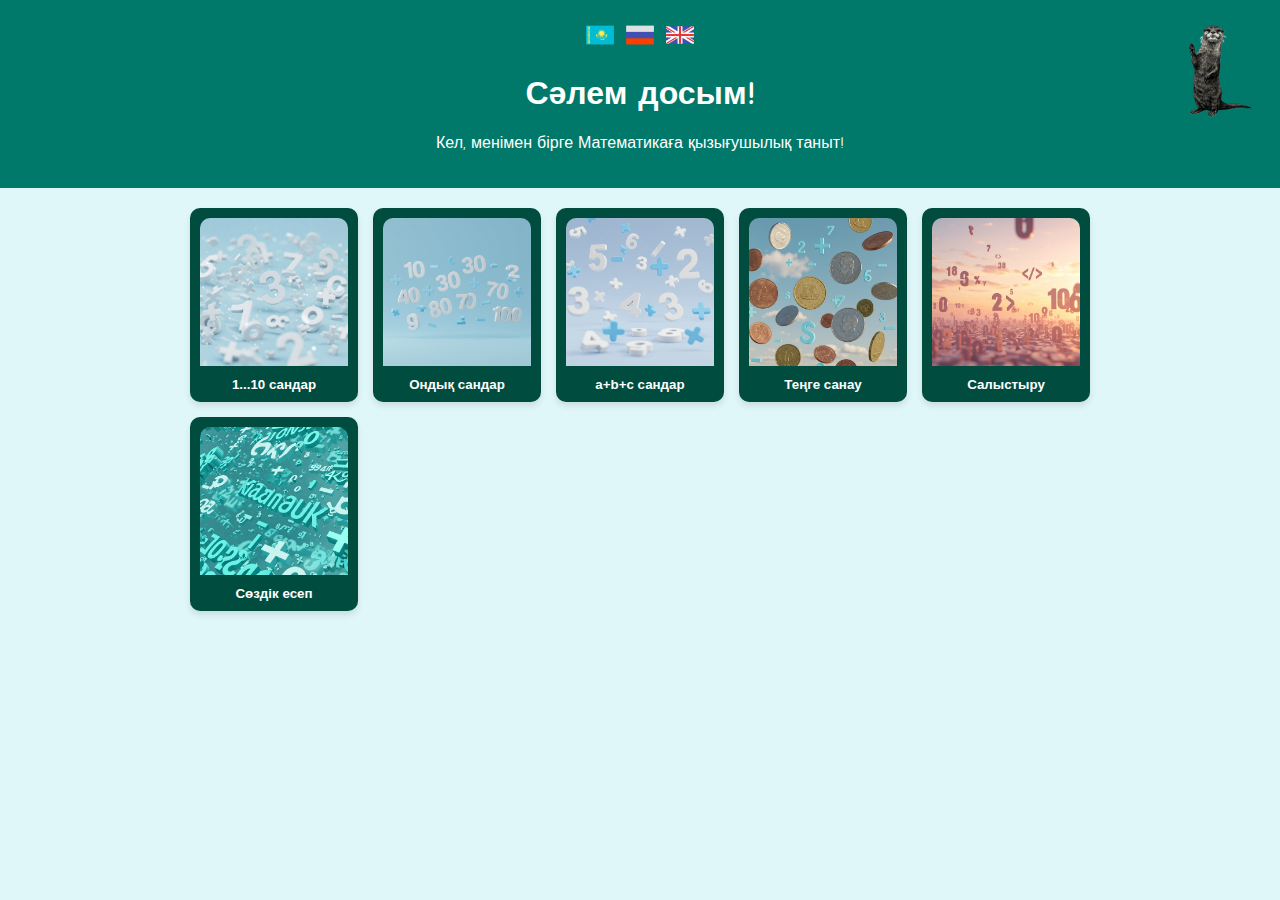
<file: index.html>
<!DOCTYPE html>
<html lang="kk">
<head>
  <meta charset="UTF-8">
  <meta name="description" content="Балаларға арналған қызықты математика тапсырмалары. Fun Math — ойнау арқылы үйрену. iMektep бастауыш сынып оқушыларына арналған.">
  <meta name="keywords" content="математика, iMektep, Қазақстан, бастауыш сынып, онлайн оқу, балаларға арналған математика">
  <meta property="og:title" content="Fun Math - Қызықты Математика iMektep жобасынан">
  <meta property="og:description" content="Математикамен ойнап үйрен! Бастауыш сынып оқушыларына арналған онлайн тапсырмалар.">
  <meta property="og:image" content="https://mektep.kz/img/logo.png">
  <meta property="og:url" content="https://mektep.kz">
  <meta property="og:type" content="website">
  <meta name="viewport" content="width=device-width, initial-scale=1.0">
  <title>Математика</title>
  <link href="https://fonts.googleapis.com/css2?family=Comic+Neue:wght@400;700&display=swap" rel="stylesheet">
<link rel="icon" href="./img/logo.ico">
 <link rel="stylesheet" href="./style.css">

  <link rel="icon" href="./img/favicon.ico">
  
</head>

<body>
    <div id="intro" class="intro">
      <div class="intro-text">
        <div class="flags">
          <img src="./img/flag_KZ.png" alt="Қазақша" data-lang="kz" style="width: 30px; cursor: pointer; margin-right: 5px;">
          <img src="./img/flag_RU.png" alt="Русский" data-lang="ru" style="width: 30px; cursor: pointer; margin-right: 5px;">
          <img src="./img/flag_UK.png" alt="English" data-lang="en" style="width: 30px; cursor: pointer;">
        </div>
        <h1 data-i18n="greeting_title"></h1>
        <p data-i18n="greeting_text"></p>
      </div>
      <img src="./img/otter-mascot.png" alt="Mascot" class="mascot">
    </div>

  <div id="mode-select" class="grid container">

    <button class="mode-button card" onclick="startGame('basic')">
      <img src="./img/basic.jpg" alt="1...10 сандар">
      <div class="label" data-i18n="mode_basic"></div>
    </button>

    <button class="mode-button card" onclick="startGame('tens')">
      <img src="./img/tens.png" alt="Ондық сандар">
      <div class="label" data-i18n="mode_tens"></div>
    </button>
    
    <button class="mode-button card" onclick="startGame('triple')">
      <img src="./img/triple.png" alt="a+b+c сандар">
      <div class="label" data-i18n="mode_triple"></div>
    </button>

    <button class="mode-button card" onclick="startGame('money')">
      <img src="./img/tenge.png" alt="Теңге санау">
      <div class="label" data-i18n="mode_money"></div>
    </button>

    <button class="mode-button card" onclick="startGame('compare')">
      <img src="./img/compare.png" alt="Салыстыру">
      <div class="label" data-i18n="mode_compare"></div>
    </button>

    <button class="mode-button card" onclick="startGame('word')">
      <img src="./img/word.jpg" alt="Сөздік есеп">
      <div class="label" data-i18n="mode_word"></div>
    </button>
  </div>
  <div id="game-area" class="game-box" style="display: none;">
    <div id="question-label"></div>
    <div id="math-problem"></div>
    <div id="options"></div>
    <div id="result"></div>
    <button id="restart-button" class="restart-button" onclick="restartGame()" style="display: none;">Қайта бастау</button>
    <button id="back-button" class="back-button" onclick="returnToMenu()" style="display: none;">❌</button>
  </div>


 <script src="./script.js"></script>
</body>
</html>
</file>
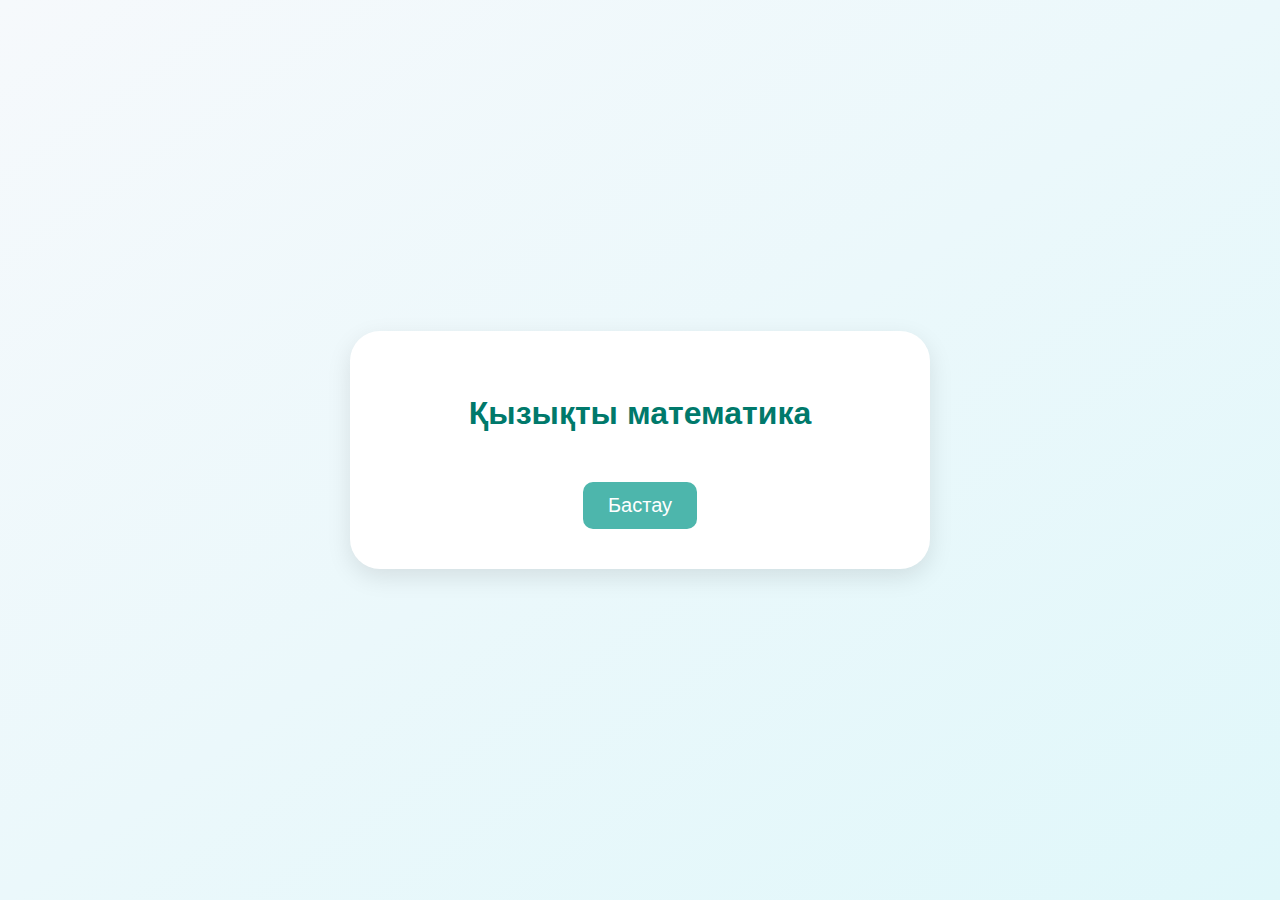
<file: esep.html>
<!DOCTYPE html>
<html lang="kk">
<head>
  <meta charset="UTF-8" />
  <title>Қызықты математика</title>
  
  <!-- Подключение шрифта -->
  <link rel="preconnect" href="https://fonts.googleapis.com">
  <link rel="preconnect" href="https://fonts.gstatic.com" crossorigin>
  <link href="https://fonts.googleapis.com/css2?family=Quicksand:wght@300..700&display=swap" rel="stylesheet">
  
  <style>
    body {
      font-family: "Quicksand", sans-serif;
      background: linear-gradient(to bottom right, #f6f9fc, #e0f7fa);
      margin: 0;
      padding: 0;
      display: flex;
      justify-content: center;
      align-items: center;
      min-height: 100vh;
    }

    .container {
      background: white;
      padding: 40px;
      border-radius: 30px;
      box-shadow: 0 8px 25px rgba(0, 0, 0, 0.1);
      text-align: center;
      width: 90%;
      max-width: 500px;
    }

    h1 {
      color: #00796b;
      margin-bottom: 30px;
    }

    #question-label {
      font-size: 18px;
      color: #888;
      margin-bottom: 5px;
    }

    #math-problem {
      font-size: 48px;
      color: #333;
    }

    #result {
  height: 32px; /* фиксированная высота */
  margin: 20px 0;
  font-weight: bold;
  font-size: 20px;
  transition: opacity 0.3s ease;
  display: flex;
  align-items: center;
  justify-content: center;
  gap: 10px;
}


    .option-button {
      font-size: 24px;
      padding: 15px 30px;
      margin: 10px;
      border: none;
      border-radius: 15px;
      background-color: #81d4fa;
      color: white;
      cursor: pointer;
      transition: background-color 0.3s ease, transform 0.2s ease;
    }

    .option-button:hover {
      background-color: #4fc3f7;
      transform: scale(1.05);
    }

    #options {
      margin-top: 20px;
    }

    #game-area, #restart-button {
      display: none;
    }

    #start-button, #restart-button {
      font-size: 20px;
      padding: 12px 25px;
      margin-top: 20px;
      background-color: #4db6ac;
      color: white;
      border: none;
      border-radius: 10px;
      cursor: pointer;
      transition: background-color 0.3s ease;
    }

    #start-button:hover, #restart-button:hover {
      background-color: #00897b;
    }
  </style>
</head>
<body>
  <div class="container">
    <h1>Қызықты математика</h1>

    <button id="start-button" onclick="startGame()">Бастау</button>
    <button id="restart-button" onclick="startGame()">Тағы да!</button>

    <div id="game-area">
      <div id="question"></div>
      <div id="options"></div>
      <div id="result"></div>
    </div>
  </div>

  <script>
    let num1, num2, operator, correctAnswer;
    let currentQuestion = 0;
    let correctAnswers = 0;
    const totalQuestions = 10;

    function startGame() {
      currentQuestion = 0;
      correctAnswers = 0;

      document.getElementById('start-button').style.display = 'none';
      document.getElementById('restart-button').style.display = 'none';
      document.getElementById('game-area').style.display = 'block';
      document.getElementById('game-area').innerHTML = `
        <div id="question"></div>
        <div id="options"></div>
        <div id="result"></div>
      `;
      generateQuestion();
    }

    function generateQuestion() {
      const isAddition = Math.random() < 0.5;
      operator = isAddition ? '+' : '-';

      num1 = Math.floor(Math.random() * 10);
      num2 = Math.floor(Math.random() * 10);

      if (!isAddition && num1 < num2) {
        [num1, num2] = [num2, num1];
      }

      correctAnswer = operator === '+' ? num1 + num2 : num1 - num2;

      document.getElementById('question').innerHTML = `
        <div id="question-label">Сұрақ ${currentQuestion + 1}:</div>
        <div id="math-problem">${num1} ${operator} ${num2} = ?</div>
      `;
      document.getElementById('result').textContent = '';

      generateOptions();
    }

    function generateOptions() {
      const optionsDiv = document.getElementById('options');
      optionsDiv.innerHTML = '';

      let answers = [correctAnswer];
      while (answers.length < 3) {
        let wrongAnswer = correctAnswer + Math.floor(Math.random() * 5 - 2);
        if (!answers.includes(wrongAnswer) && wrongAnswer >= 0) {
          answers.push(wrongAnswer);
        }
      }

      answers.sort(() => Math.random() - 0.5);

      for (let ans of answers) {
        let btn = document.createElement('button');
        btn.textContent = ans;
        btn.className = 'option-button';
        btn.onclick = () => checkAnswer(ans);
        optionsDiv.appendChild(btn);
      }
    }

    function checkAnswer(selected) {
  const result = document.getElementById('result');
  let delay = 1200;

  if (selected === correctAnswer) {
    correctAnswers++;
    result.innerHTML = 'Тамаша! <span style="font-size: 24px;">😊</span>';
    result.style.color = 'green';
  } else {
    result.innerHTML = `Талпын! <span style="font-size: 24px;">😕</span> Дұрыс жауап: ${correctAnswer}`;
    result.style.color = 'red';
    delay = 2000; // ⏳ Больше времени на ошибку
  }

  currentQuestion++;
  if (currentQuestion < totalQuestions) {
    setTimeout(generateQuestion, delay);
  } else {
    setTimeout(showFinalResult, delay + 300); // финальный результат чуть позже
  }
}



    function showFinalResult() {
      document.getElementById('game-area').innerHTML = `
        <h2>Сен ${totalQuestions} сұрақтың ${correctAnswers} дұрыс жауап бердің. Жарайсың!</h2>
      `;
      document.getElementById('restart-button').style.display = 'inline-block';
    }
  </script>
</body>
</html>
</file>
<file: style.css>
body {
  font-family: 'Comic Neue', cursive, sans-serif;
  background-color: #e0f7fa;
  margin: 0;
  padding: 0;
  color: #004d40;
}

.intro {
  background-color: #00796b;
  color: white;
  padding: 20px;
  text-align: center;
  position: relative;
}

.intro-text {
  max-width: 600px;
  margin: 0 auto;
}

.intro-text a img {
  width: 40px;
  margin: 0 10px;
  cursor: pointer;
}

.mascot {
  position: absolute;
  right: 20px;
  top: 20px;
  width: 100px;
}

.grid.container {
  display: grid;
  grid-template-columns: repeat(auto-fit, minmax(150px, 1fr));
  gap: 15px;
  padding: 20px;
  max-width: 900px;
  margin: 0 auto;
}

.mode-button {
  background-color: #004d40;
  border: none;
  border-radius: 10px;
  color: white;
  padding: 10px;
  cursor: pointer;
  text-align: center;
  box-shadow: 0 4px 6px rgba(0,0,0,0.1);
  transition: background-color 0.3s ease;
}

.mode-button:hover {
  background-color: #00695c;
}

.mode-button img {
  width: 100%;
  border-radius: 10px 10px 0 0;
}

.label {
  margin-top: 8px;
  font-weight: 700;
}

.game-box {
  max-width: 600px;
  margin: 20px auto;
  background-color: #b2dfdb;
  border-radius: 10px;
  padding: 20px;
  box-shadow: 0 4px 6px rgba(0,0,0,0.15);
  text-align: center;
}

#question-label {
  font-size: 1.2em;
  margin-bottom: 10px;
  font-weight: 700;
}

#math-problem {
  font-size: 2em;
  margin-bottom: 20px;
  font-weight: 700;
}

#options {
  display: flex;
  flex-wrap: wrap;
  justify-content: center;
  gap: 10px;
  margin-bottom: 20px;
}

.option-button {
  background-color: #004d40;
  color: white;
  border: none;
  border-radius: 8px;
  padding: 10px 15px;
  font-size: 1.1em;
  cursor: pointer;
  min-width: 60px;
  transition: background-color 0.3s ease;
}

.option-button:hover {
  background-color: #00695c;
}

#result {
  font-size: 1.2em;
  font-weight: 700;
  margin-bottom: 20px;
  min-height: 1.5em;
}

.restart-button, .back-button {
  background-color: #00796b;
  border: none;
  border-radius: 8px;
  color: white;
  padding: 10px 20px;
  cursor: pointer;
  margin: 5px;
  font-weight: 700;
  transition: background-color 0.3s ease;
}

.restart-button:hover, .back-button:hover {
  background-color: #004d40;
}
</file>
